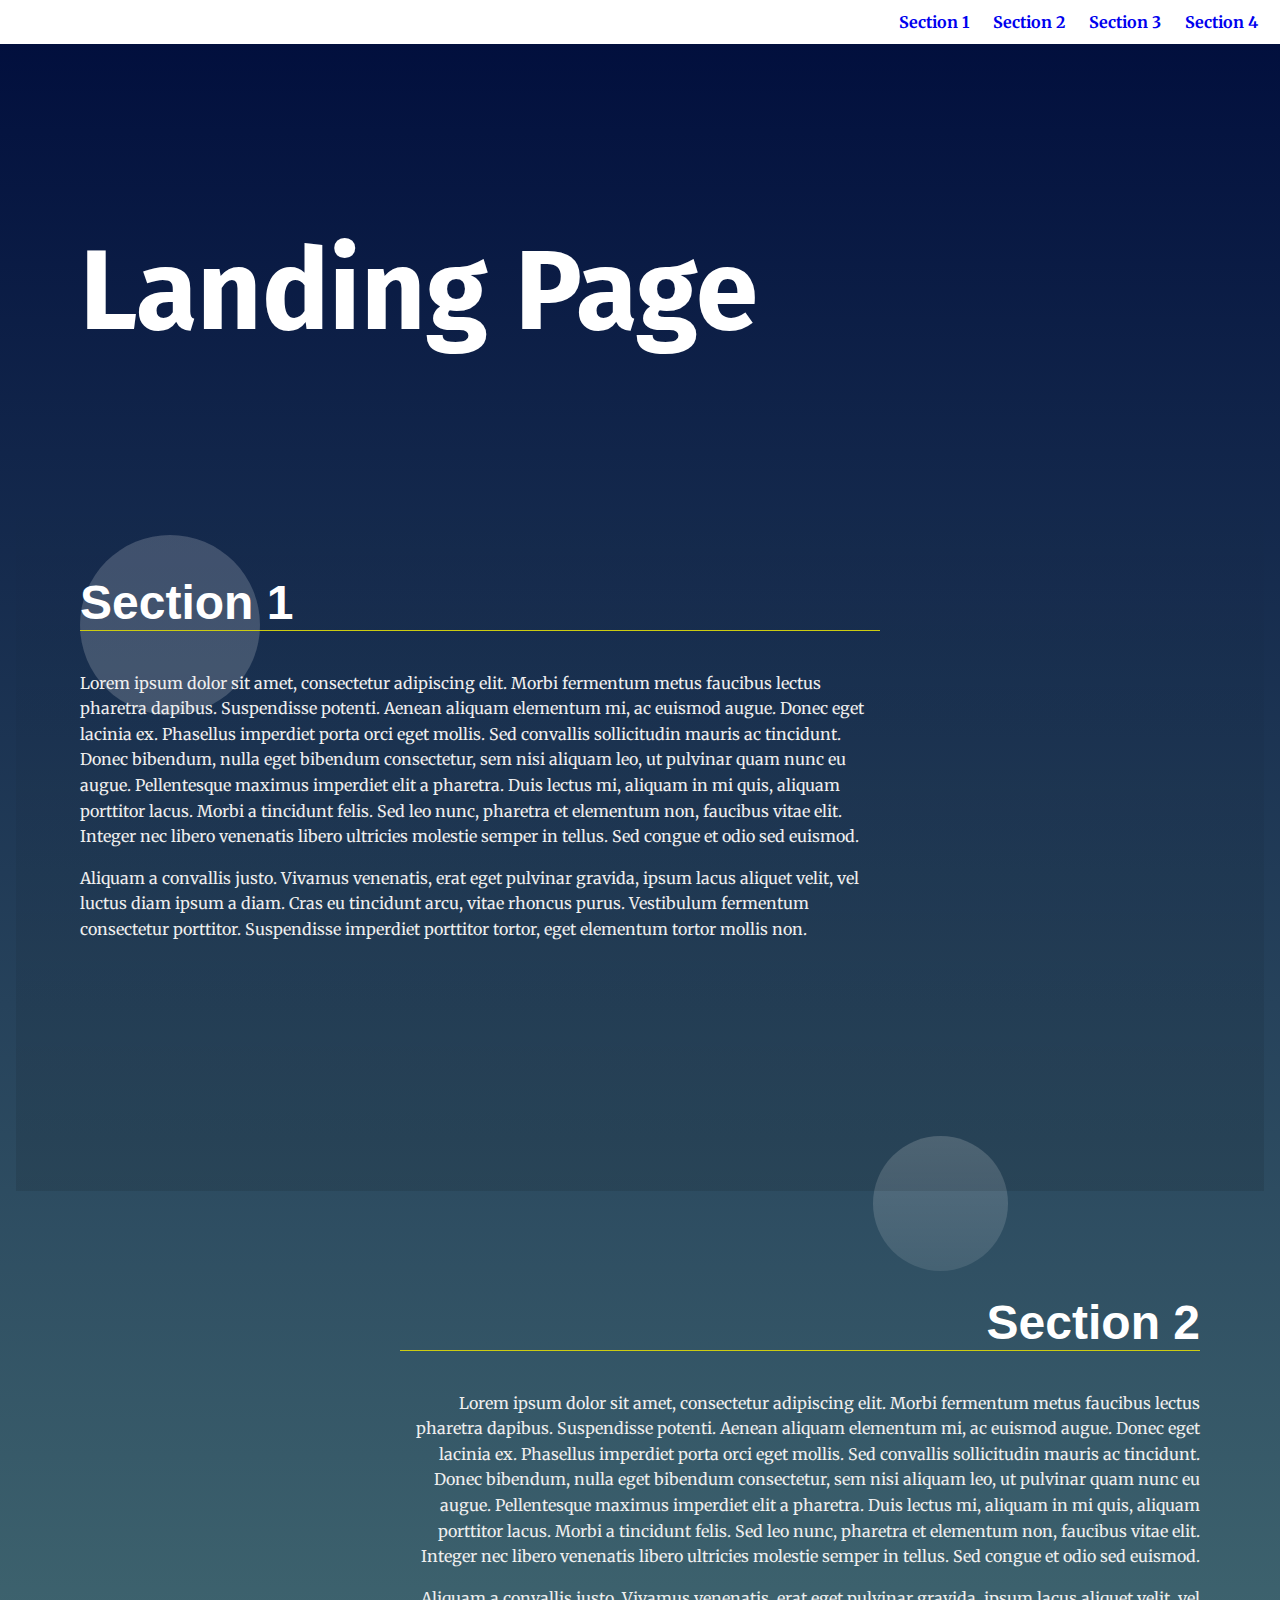
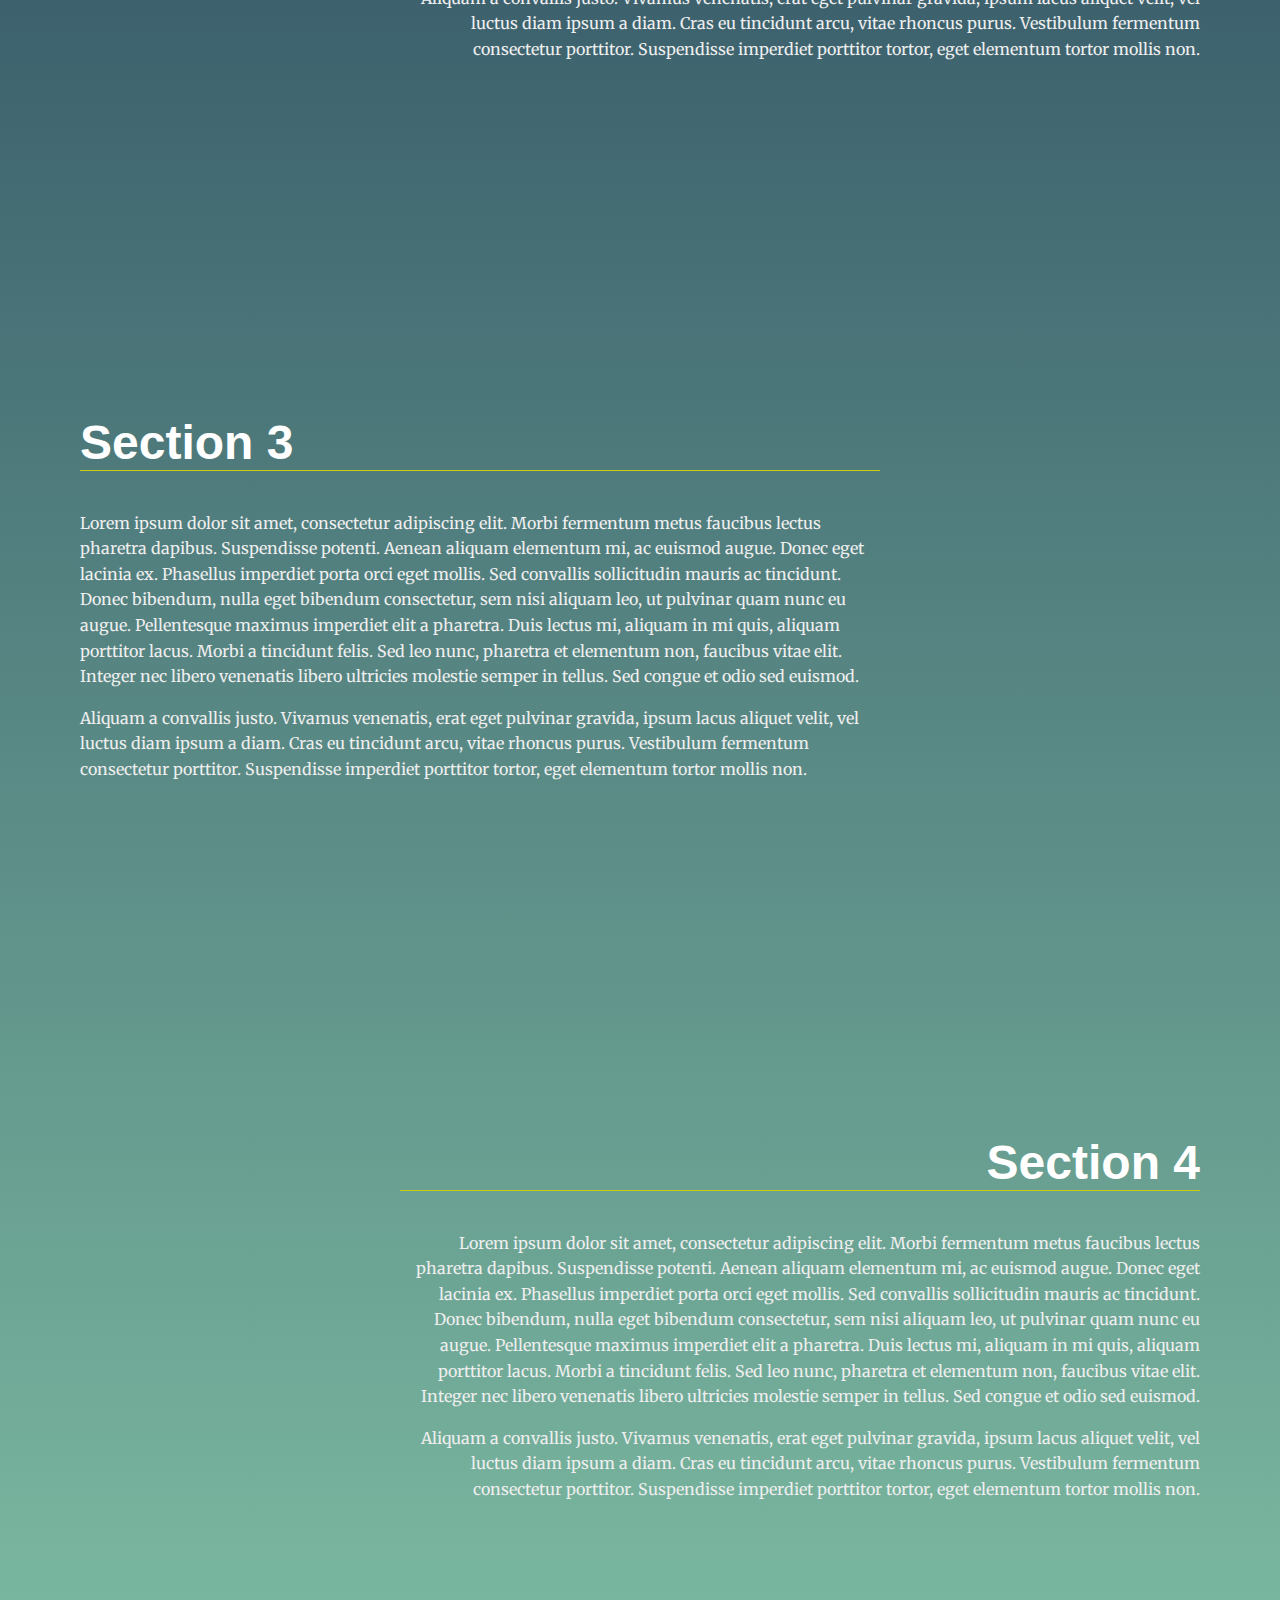
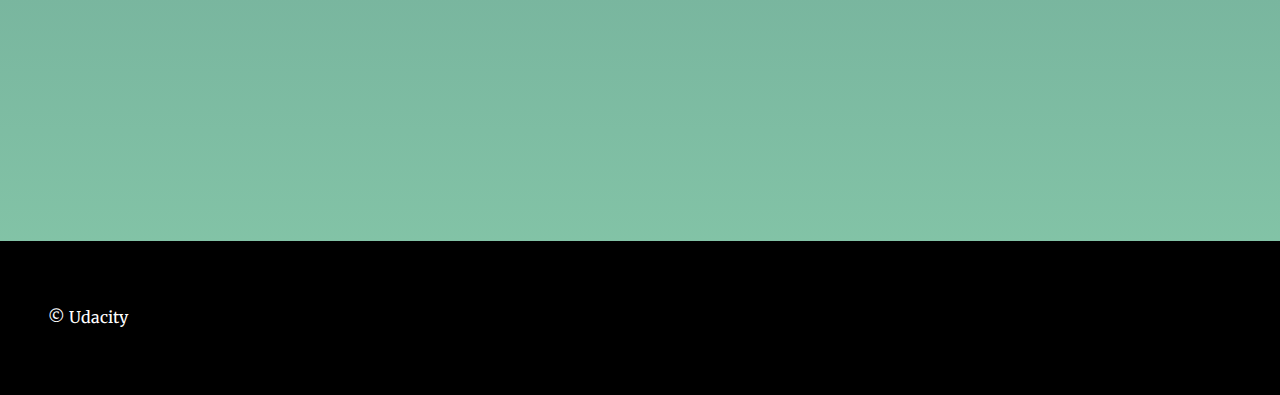
<file: landingPageProject1/index.html>
<!DOCTYPE >
<html lang="en">
<head>
  <meta charset="UTF-8">
  <meta name="viewport" content="width=device-width, initial-scale=1.0">
  <meta http-equiv="X-UA-Compatible" content="ie=edge">
  <title>Manipulating the DOM</title>
  <!-- Load Google Fonts -->
  <link href="https://fonts.googleapis.com/css?family=Fira+Sans:900|Merriweather&display=swap" rel="stylesheet">  <!-- Load Styles -->
  <link href="css/styles.css" rel="stylesheet">
</head>
<body>
  <!-- HTML Follows BEM naming conventions 
  IDs are only used for sections to connect menu achors to sections -->
  <header class="page__header">
    <nav class="navbar__menu">
      <!-- Navigation starts as empty UL that will be populated with JS -->
      <ul id="navbar__list"></ul>
    </nav>
  </header>
  <main>
    <header class="main__hero">
      <h1>Landing Page </h1>
    </header>
    <!-- Each Section has an ID (used for the anchor) and 
    a data attribute that will populate the li node.
    Adding more sections will automatically populate nav.
    The first section is set to active class by default -->
    <section id="section1" data-nav="Section 1" class="your-active-class">
      <div class="landing__container">
        <h2>Section 1</h2>
        <p>Lorem ipsum dolor sit amet, consectetur adipiscing elit. Morbi fermentum metus faucibus lectus pharetra dapibus. Suspendisse potenti. Aenean aliquam elementum mi, ac euismod augue. Donec eget lacinia ex. Phasellus imperdiet porta orci eget mollis. Sed convallis sollicitudin mauris ac tincidunt. Donec bibendum, nulla eget bibendum consectetur, sem nisi aliquam leo, ut pulvinar quam nunc eu augue. Pellentesque maximus imperdiet elit a pharetra. Duis lectus mi, aliquam in mi quis, aliquam porttitor lacus. Morbi a tincidunt felis. Sed leo nunc, pharetra et elementum non, faucibus vitae elit. Integer nec libero venenatis libero ultricies molestie semper in tellus. Sed congue et odio sed euismod.</p>

        <p>Aliquam a convallis justo. Vivamus venenatis, erat eget pulvinar gravida, ipsum lacus aliquet velit, vel luctus diam ipsum a diam. Cras eu tincidunt arcu, vitae rhoncus purus. Vestibulum fermentum consectetur porttitor. Suspendisse imperdiet porttitor tortor, eget elementum tortor mollis non.</p>
      </div>
    </section>
    <section id="section2" data-nav="Section 2">
      <div class="landing__container">
        <h2>Section 2</h2>
        <p>Lorem ipsum dolor sit amet, consectetur adipiscing elit. Morbi fermentum metus faucibus lectus pharetra dapibus. Suspendisse potenti. Aenean aliquam elementum mi, ac euismod augue. Donec eget lacinia ex. Phasellus imperdiet porta orci eget mollis. Sed convallis sollicitudin mauris ac tincidunt. Donec bibendum, nulla eget bibendum consectetur, sem nisi aliquam leo, ut pulvinar quam nunc eu augue. Pellentesque maximus imperdiet elit a pharetra. Duis lectus mi, aliquam in mi quis, aliquam porttitor lacus. Morbi a tincidunt felis. Sed leo nunc, pharetra et elementum non, faucibus vitae elit. Integer nec libero venenatis libero ultricies molestie semper in tellus. Sed congue et odio sed euismod.</p>

        <p>Aliquam a convallis justo. Vivamus venenatis, erat eget pulvinar gravida, ipsum lacus aliquet velit, vel luctus diam ipsum a diam. Cras eu tincidunt arcu, vitae rhoncus purus. Vestibulum fermentum consectetur porttitor. Suspendisse imperdiet porttitor tortor, eget elementum tortor mollis non.</p>
      </div>
    </section>
    <section id="section3" data-nav="Section 3">
      <div class="landing__container">
        <h2>Section 3</h2>
        <p>Lorem ipsum dolor sit amet, consectetur adipiscing elit. Morbi fermentum metus faucibus lectus pharetra dapibus. Suspendisse potenti. Aenean aliquam elementum mi, ac euismod augue. Donec eget lacinia ex. Phasellus imperdiet porta orci eget mollis. Sed convallis sollicitudin mauris ac tincidunt. Donec bibendum, nulla eget bibendum consectetur, sem nisi aliquam leo, ut pulvinar quam nunc eu augue. Pellentesque maximus imperdiet elit a pharetra. Duis lectus mi, aliquam in mi quis, aliquam porttitor lacus. Morbi a tincidunt felis. Sed leo nunc, pharetra et elementum non, faucibus vitae elit. Integer nec libero venenatis libero ultricies molestie semper in tellus. Sed congue et odio sed euismod.</p>

        <p>Aliquam a convallis justo. Vivamus venenatis, erat eget pulvinar gravida, ipsum lacus aliquet velit, vel luctus diam ipsum a diam. Cras eu tincidunt arcu, vitae rhoncus purus. Vestibulum fermentum consectetur porttitor. Suspendisse imperdiet porttitor tortor, eget elementum tortor mollis non.</p>
      </div>
    </section>
    <section id="section4" data-nav="Section 4">
      <div class="landing__container">
        <h2>Section 4</h2>
        <p>Lorem ipsum dolor sit amet, consectetur adipiscing elit. Morbi fermentum metus faucibus lectus pharetra dapibus. Suspendisse potenti. Aenean aliquam elementum mi, ac euismod augue. Donec eget lacinia ex. Phasellus imperdiet porta orci eget mollis. Sed convallis sollicitudin mauris ac tincidunt. Donec bibendum, nulla eget bibendum consectetur, sem nisi aliquam leo, ut pulvinar quam nunc eu augue. Pellentesque maximus imperdiet elit a pharetra. Duis lectus mi, aliquam in mi quis, aliquam porttitor lacus. Morbi a tincidunt felis. Sed leo nunc, pharetra et elementum non, faucibus vitae elit. Integer nec libero venenatis libero ultricies molestie semper in tellus. Sed congue et odio sed euismod.</p>

        <p>Aliquam a convallis justo. Vivamus venenatis, erat eget pulvinar gravida, ipsum lacus aliquet velit, vel luctus diam ipsum a diam. Cras eu tincidunt arcu, vitae rhoncus purus. Vestibulum fermentum consectetur porttitor. Suspendisse imperdiet porttitor tortor, eget elementum tortor mollis non.</p>
      </div>
    </section>

  </main>
  <footer class="page__footer">
    <p>&copy Udacity</p>
  </footer>
<script src="js/app.js"></script>
</body>
</html>
</file>
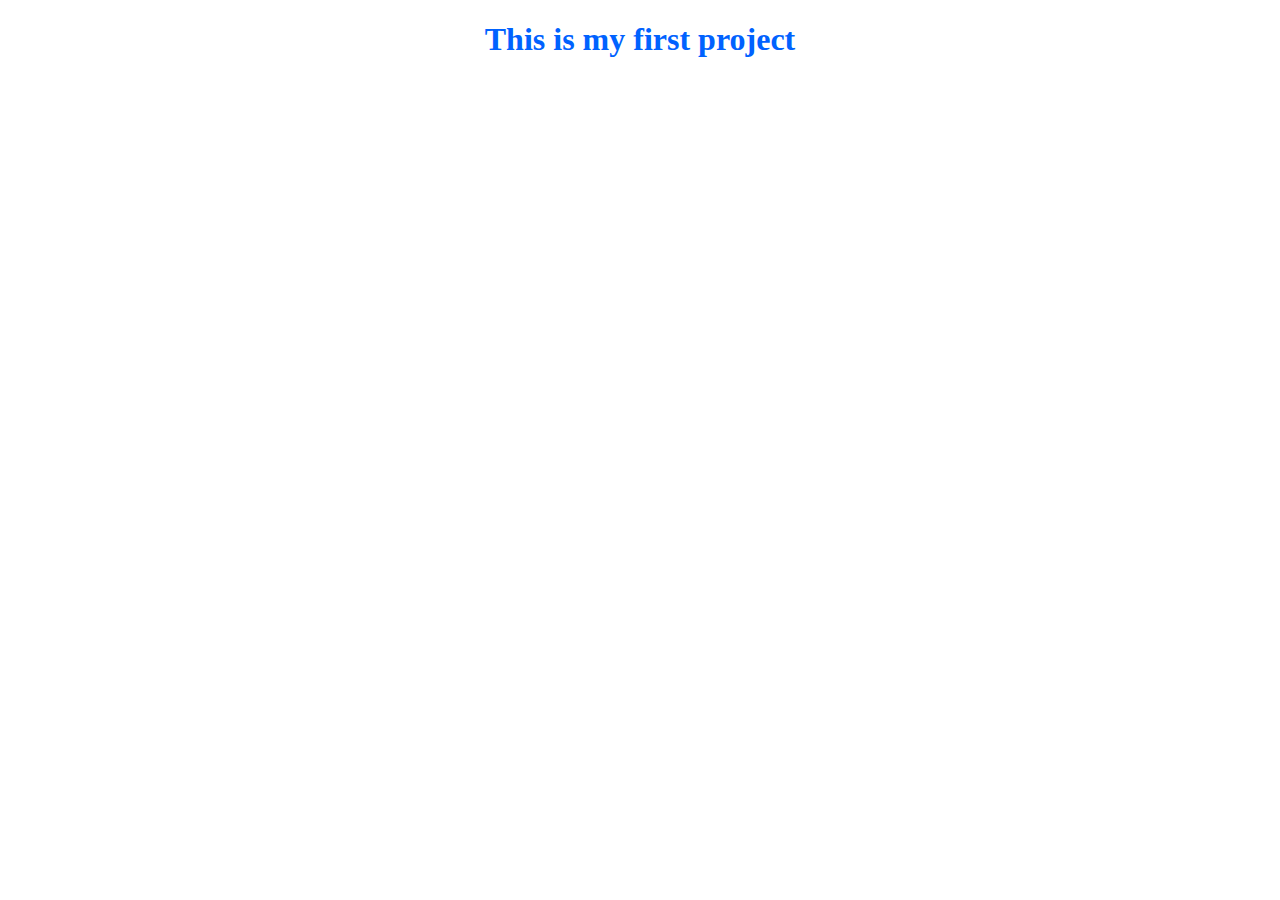
<file: myFirstProject/index.html>
<!DOCTYPE html>
<html lang="en">
<head>
    <meta charset="UTF-8">
    <meta http-equiv="X-UA-Compatible" content="IE=edge">
    <meta name="viewport" content="width=device-width, initial-scale=1.0">
    <title>Document</title>
    <link rel="stylesheet" href="style.css">
</head>
<body>
    <h1>This is my first project</h1>
</body>
</html>
</file>
<file: myFirstProject/style.css>
h1 {
    color: rgb(0, 98, 255);
    text-align: center;
}
</file>
<file: landingPageProject1/css/styles.css>
/*
 *
 * CSS written based on SMACSS architecture.
 * To learn more, visit: http://smacss.com/
 * 
 * For simplicity, no reset or normalize is added. 
 * To learn more, visit: https://css-tricks.com/reboot-resets-reasoning/
 *
*/


/* ---- Base Rules ---- */
body {
    background: rgb(136,203,171);
    background: linear-gradient(0deg, rgba(136,203,171,1) 0%, rgba(0,13,60,1) 100%);
    margin: 0;
    font-family: 'Merriweather', serif;
    color: #fff;
}

html{
    scroll-behavior: smooth;
}

/* Typeography General*/
h1 {
    font-family: 'Fira Sans', sans-serif;
    font-size: 3em;
    margin: 2em 1rem;
}

@media only screen and (min-width: 35em){
    h1 {
        font-size: 7em;
        margin: 2em 4rem 1em;
    }
}

h2 {
    border-bottom: 1px solid #cc1;
    font-family: 'Oxygen', Sans-Serif;
    font-size: 3em;
    color: #fff;
}

p {
    line-height: 1.6em;
    color: #eee;
}

a {
    text-decoration: none;
}

/* ---- Layout Rules ---- */
main {
    margin: 10vh 1em 10vh;
}

.main-hero {
    min-height: 40vh;
    padding-top: 3em;
}

section {
    position: relative;
    min-height: 80vh;
}


/* ---- Module Rules ---- */

/* Navigation Styles*/
.navbar__menu ul {
    padding-left: 0;
    margin: 0 10px;
    text-align: right;
}

.navbar__menu li {
    display: inline-block;
}


.navbar__menu .menu__link {
    display: inline-block;
    padding: 0.75em;
    font-weight: bold;
    text-decoration: none;
}

.navbar__menu .menu__link:hover {
    background: #333;
    color: #fff;
    transition: ease 0.3s all;
}

.navBtnAct{
    background: #333;
    color: #fff;
}


/* Header Styles */
.page__header {
    background: #fff;
    position: fixed;
    top: 0;
    width: 100%;
    z-index: 5;
}

/* Footer Styles */
.page__footer {
    background: #000;
    padding: 3em;
    color: #fff;
}

.page__footer p{
    color: #fff;
}

/* ---- Theme Rules ---- */
/* Landing Container Styles */
.landing__container {
    padding: 1em;
    text-align: left;
}

@media only screen and (min-width: 35em){
    .landing__container {
        max-width: 50em;
        padding: 4em;
    }
}

section:nth-of-type(even) .landing__container {
    margin-right: 0;
    margin-left: auto;
    text-align: right; 
}

/* Background Circles */
/* Note that background circles are created with psuedo elements before and after */
/* Circles appear to be random do to use of :nth-of-type psuedo class */
section:nth-of-type(odd) .landing__container::before {
    content: '';
    background: rgba(255, 255, 255, 0.187);
    position: absolute;
    z-index: -5;
    width: 20vh;
    height: 20vh;
    border-radius: 50%;
    opacity: 0;
    transition: ease 0.5s all;
}

section:nth-of-type(even) .landing__container::before {
    content: '';
    background: rgb(255,255,255);
    background: linear-gradient(0deg, rgba(255,255,255,.1) 0%, rgba(255,255,255,.2) 100%);
    position: absolute;
    top: 3em;
    right: 3em;
    z-index: -5;
    width: 10vh;
    height: 10vh;
    border-radius: 50%;
    opacity: 0;
    transition: ease 0.5s all;
}

section:nth-of-type(3n) .landing__container::after {
    content: '';
    background: rgb(255,255,255);
    background: linear-gradient(0deg, rgba(255,255,255,.1) 0%, rgba(255,255,255,.2) 100%);
    position: absolute;
    right: 0;
    bottom: 0;
    z-index: -5;
    width: 10vh;
    height: 10vh;
    border-radius: 50%;
    opacity: 0;
    transition: ease 0.5s all;
}

section:nth-of-type(3n + 1) .landing__container::after {
    content: '';
    background: rgb(255,255,255);
    background: linear-gradient(0deg, rgba(255,255,255,.1) 0%, rgba(255,255,255,.2) 100%);
    position: absolute;
    right: 20vw;
    bottom: -5em;
    z-index: -5;
    width: 15vh;
    height: 15vh;
    border-radius: 50%;
    opacity: 0;
    transition: ease 0.5s all;
}


/* ---- Theme State Rules ---- */
/* Section Active Styles */
/* Note: your-active-class class is applied through javascript. You should update the class here and in the index.html to what you set in your javascript file.  */
section.your-active-class {
    background: rgb(0, 0, 0);
    background: linear-gradient(0deg, rgba(0, 0, 0, 0.1) 0%, rgba(0, 0, 0, 0) 100%);
}

section.your-active-class .landing__container::before {
    opacity: 1;
    animation: rotate 4s linear 0s infinite forwards;
}

section.your-active-class .landing__container::after {
    opacity: 1;
    animation: rotate 5s linear 0s infinite forwards reverse;
}

/* Section Active Styles Keyframe Animations */
@keyframes rotate {
	from {
		transform: rotate(0deg)
		           translate(-1em)
		           rotate(0deg);
	}
	to {
		transform: rotate(360deg)
		           translate(-1em) 
		           rotate(-360deg);
	}
}
</file>
